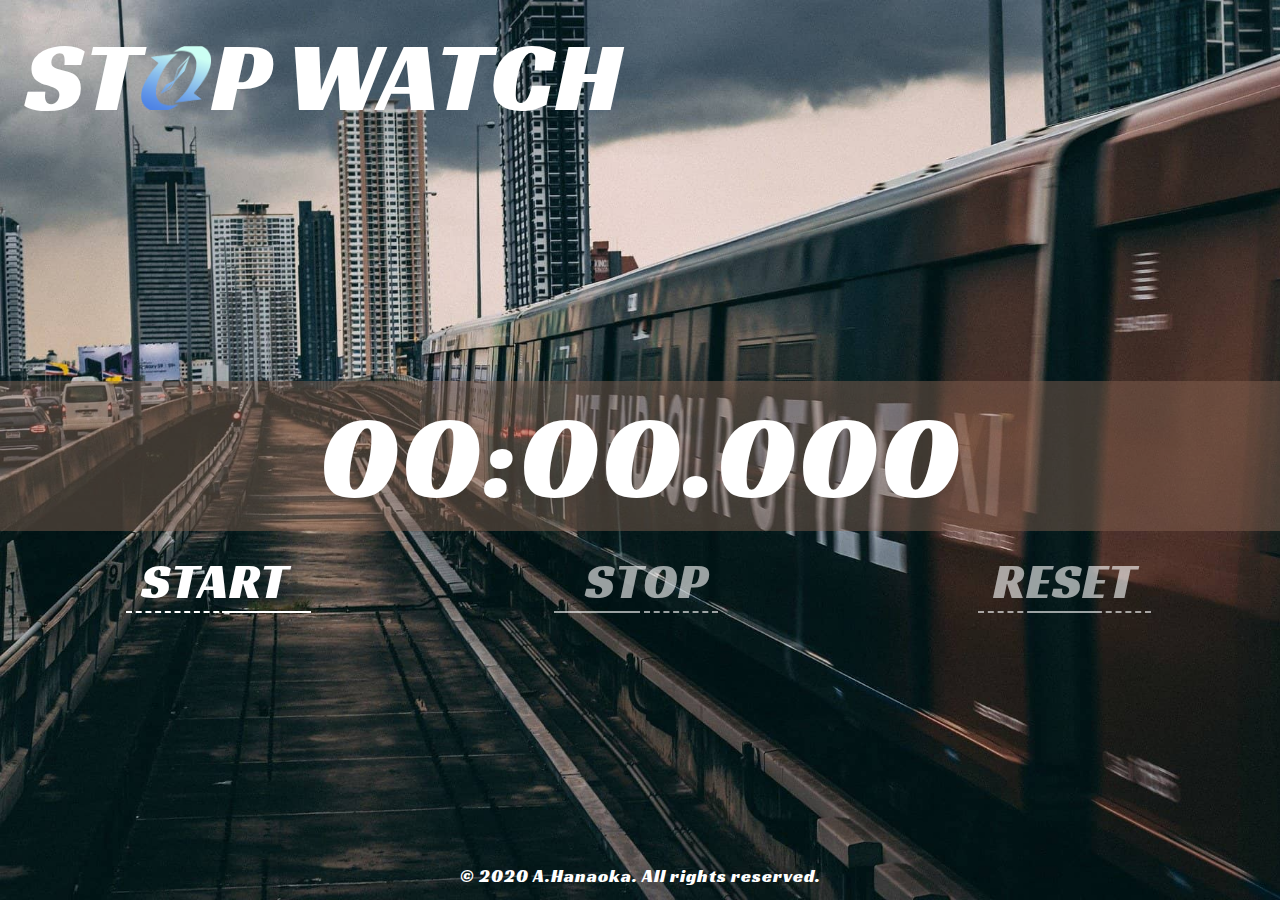
<file: index.html>
<!DOCTYPE html>
<html lang="ja">
<head>
    <meta charset="UTF-8">
    <meta name="viewport" content="width=device-width, initial-scale=1.0">
    <title>STOP WATCH</title>
    <link rel="shortcut icon" href="./stop_watch.ico" type="image/x-icon">

    <link rel="preconnect" href="https://fonts.gstatic.com">
    <link href="https://fonts.googleapis.com/css2?family=Racing+Sans+One&display=swap" rel="stylesheet">

    <link rel="stylesheet" href="./assets/css/reset.css">
    <link rel="stylesheet" href="./assets/css/style.css">
</head>
<body>
    <div class="all">
        <div class="all__top">
            <header class="header">
                <h1 class="header__title">
                    <a href="./index.html" class="header__link">ST<img src="./assets/img/stop_watch.png" alt="時計ロゴ" class="header__logo">P<br class="sp"><span class="sp__margin">WATCH</span>
                    </a>
                </h1>
            </header>
            <main class="main">
                    <section class="count">
                        <div class="count__timer">
                            <p class="count--time" id="time">00:00.000</p>
                        </div>
                        <div class="count__button">
                            <div class="count__buttonTop">
                                <p class="count__start" id="start">START</p>
                                <p class="count__stop" id="stop">STOP</p>
                            </div>
                            <div class="count__buttonBottm">
                                <p class="count__reset" id="reset">RESET</p>
                            </div>
                        </div>
                    </section>
            </main>
            <footer class="footer">
                <p class="footer__text">© 2020 A.Hanaoka. All rights reserved.
                </p>
            </footer>
        </div>

    </div>

    <script src="./main.js"></script>
</body>
</html>
</file>
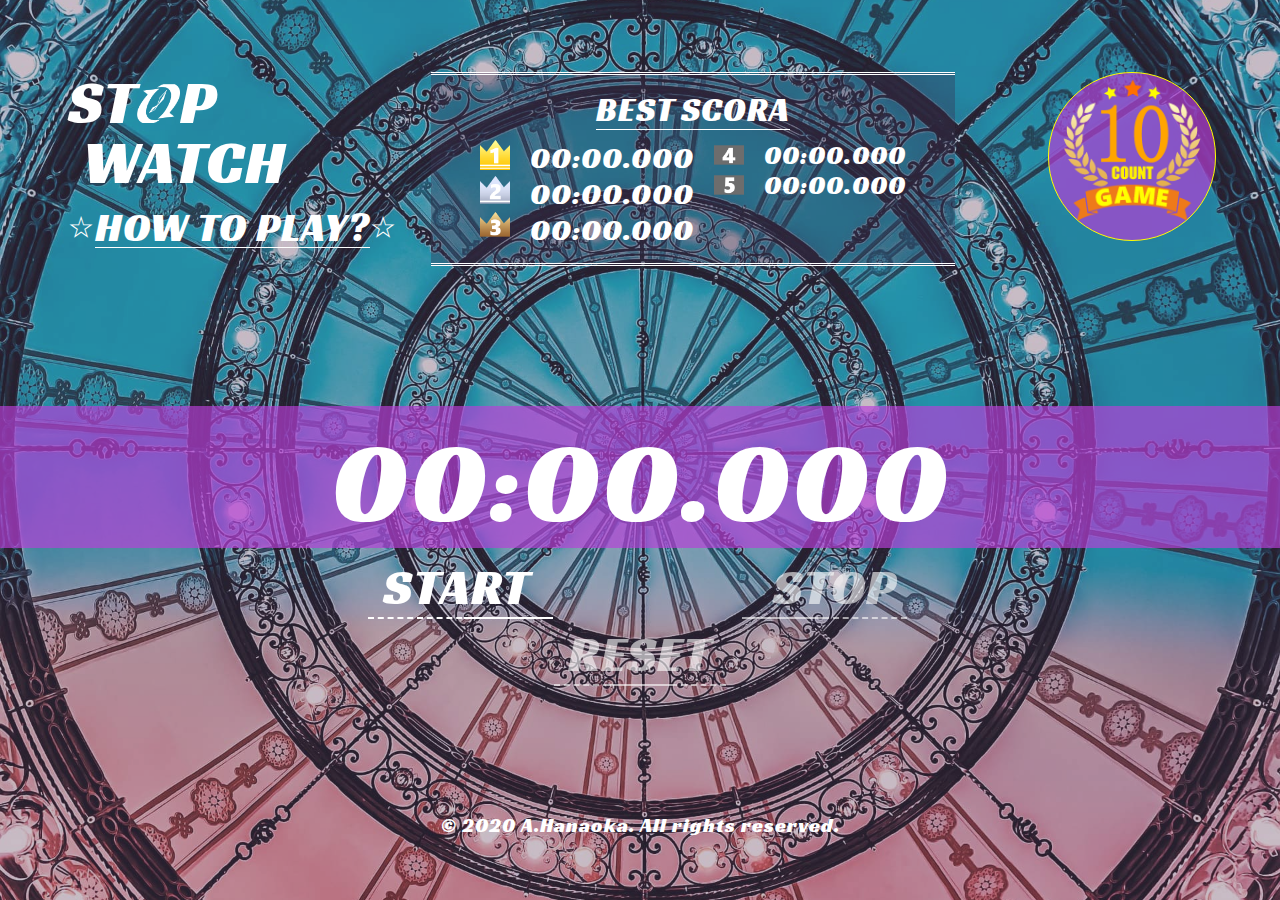
<file: count.html>
<!DOCTYPE html>
<html lang="ja">
<head>
    <meta charset="UTF-8">
    <meta name="viewport" content="width=device-width, initial-scale=1.0">
    <title>10COUNT GAME</title>
    <link rel="shortcut icon" href="./10count.ico" type="image/x-icon">
    <link rel="preconnect" href="https://fonts.gstatic.com">
    <link href="https://fonts.googleapis.com/css2?family=Racing+Sans+One&display=swap" rel="stylesheet">

    <link rel="stylesheet" href="./assets/css/reset.css">
    <link rel="stylesheet" href="./assets/css/count.css">

</head>
<body>
    

    <div class="all">
        <div class="all__mask">
            <div class="all__top">
                <header class="header">
                    <div class="header__left">
                        <div class="header__leftL">
                            <h1 class="header__title">
                                <a href="./index.html" class="header__link">ST<img src="./assets/img/logo.png" alt="時計ロゴ" class="header__logo">P <br class="sp"><span class="sp__margin">WATCH
                                </span></a>
                            </h1>
                            <div class="header__ruleBox">
                                <p class="star">☆</p>
                                <p class="header__rule" id="rule">HOW TO PLAY?</p>
                                <p class="star">☆</p>
                            </div>
                        </div>
                        <div class="header__leftR">
                            <h2 class="header__scoraTitle">BEST SCORA</h2>
                            <div class="header__list">
                                <ul class="header__listL" id="listL">
                                    <li class="header__number1" id="num1" value="00:10.150">00:00.000</li>
                                    <li class="header__number2" id="num2">00:00.000</li>
                                    <li class="header__number3" id="num3">00:00.000</li>
                                </ul>
                                <ul class="header__listR" id="listR">
                                    <li class="header__number4" id="num4">00:00.000</li>
                                    <li class="header__number5" id="num5">00:00.000</li>
                                </ul>
                            </div>
                        </div>
                    </div>
                    <img src="./assets/img/10count.png" alt="10ロゴ" class="header__10Logo">
                </header>
                <main class="main">
                        <section class="count">
                            <div class="count__timer">
                                <p class="count--time" id="time">00:00.000</p>
                            </div>
                            <div class="count__button">
                                <div class="count__buttonTop">
                                    <p class="count__start" id="start">START</p>
                                    <p class="count__stop" id="stop">STOP</p>
                                </div>
                                <div class="count__buttonBottm">
                                    <p class="count__reset" id="reset">RESET</p>
                                </div>
                            </div>
                        </section>
                </main>
                <footer class="footer">
                    <p class="footer__text">© 2020 A.Hanaoka. All rights reserved.
                    </p>
                </footer>
            </div>
        </div>
    </div>

    <script src="./count.js"></script>
</body>
</html>
</file>
<file: assets/css/style.css>
@charset "UTF-8";
/* 1remを10pxに設定 */
html {
  font-size: 62.5%;
}

.count__start, .count__stop, .count__reset {
  line-height: 1.2;
}

/*------------------------pc非表示------------------------*/
@media screen and (min-width: 481px) and (max-width: 767px) {
  .sp {
    display: none;
  }
}

@media screen and (min-width: 768px) {
  .sp {
    display: none;
  }
}

/*------------------------all------------------------*/
.all {
  width: 100vw;
  height: 100vh;
  font-family: 'Racing Sans One', cursive;
  color: white;
  letter-spacing: 0.1rem;
  background: url("../img/train.jpg") no-repeat;
  background-size: cover;
  background-position: 27%;
  display: -webkit-box;
  display: -ms-flexbox;
  display: flex;
  -webkit-box-orient: vertical;
  -webkit-box-direction: normal;
      -ms-flex-direction: column;
          flex-direction: column;
  -webkit-box-align: start;
      -ms-flex-align: start;
          align-items: flex-start;
  -webkit-box-pack: justify;
      -ms-flex-pack: justify;
          justify-content: space-between;
}

@media screen and (min-width: 481px) and (max-width: 767px) {
  .all {
    background-position: left 20%;
  }
}

@media screen and (min-width: 768px) {
  .all {
    background-position: left;
  }
}

.all__top {
  width: clamp(100vw, 80vw, 70rem);
  height: 100%;
  padding-top: 25px;
  display: -webkit-box;
  display: -ms-flexbox;
  display: flex;
  -webkit-box-orient: vertical;
  -webkit-box-direction: normal;
      -ms-flex-direction: column;
          flex-direction: column;
  -webkit-box-align: start;
      -ms-flex-align: start;
          align-items: flex-start;
  -webkit-box-pack: justify;
      -ms-flex-pack: justify;
          justify-content: space-between;
}

@media screen and (min-width: 481px) and (max-width: 767px) {
  .all__top {
    height: 100vh;
    padding: 0px;
    display: -webkit-box;
    display: -ms-flexbox;
    display: flex;
    -webkit-box-orient: vertical;
    -webkit-box-direction: normal;
        -ms-flex-direction: column;
            flex-direction: column;
    -webkit-box-align: start;
        -ms-flex-align: start;
            align-items: flex-start;
    -ms-flex-pack: distribute;
        justify-content: space-around;
  }
}

@media screen and (min-width: 768px) {
  .all__top {
    height: 100vh;
    display: -webkit-box;
    display: -ms-flexbox;
    display: flex;
    -webkit-box-orient: vertical;
    -webkit-box-direction: normal;
        -ms-flex-direction: column;
            flex-direction: column;
    -webkit-box-align: start;
        -ms-flex-align: start;
            align-items: flex-start;
    -webkit-box-pack: justify;
        -ms-flex-pack: justify;
            justify-content: space-between;
  }
}

/*------------------------header------------------------*/
@media screen and (min-width: 481px) and (max-width: 767px) {
  .header__title {
    padding-top: 10px;
  }
}

.header__link {
  color: white;
  font-size: clamp(50px, 9vw, 100px);
  text-decoration: none;
  padding-left: 25px;
}

.header__logo {
  width: clamp(36px, 6.5vw, 70px);
}

.header .sp__margin {
  margin-left: 40px;
}

@media screen and (min-width: 481px) and (max-width: 767px) {
  .header .sp__margin {
    margin-left: 15px;
  }
}

@media screen and (min-width: 768px) {
  .header .sp__margin {
    margin-left: 15px;
  }
}

/*------------------------main------------------------*/
.main {
  width: 100%;
}

/*------------------------count------------------------*/
.count {
  width: 100vw;
  display: -webkit-box;
  display: -ms-flexbox;
  display: flex;
  -webkit-box-orient: vertical;
  -webkit-box-direction: normal;
      -ms-flex-direction: column;
          flex-direction: column;
  -webkit-box-align: center;
      -ms-flex-align: center;
          align-items: center;
  -webkit-box-pack: center;
      -ms-flex-pack: center;
          justify-content: center;
}

@media screen and (min-width: 481px) and (max-width: 767px) {
  .count {
    padding: 15px 0;
  }
}

.count__timer {
  width: 100vw;
  display: -webkit-box;
  display: -ms-flexbox;
  display: flex;
  -webkit-box-align: center;
      -ms-flex-align: center;
          align-items: center;
  -webkit-box-pack: center;
      -ms-flex-pack: center;
          justify-content: center;
}

.count--time {
  width: 100vw;
  font-size: clamp(45px, 10vw, 120px);
  letter-spacing: 0.2rem;
  text-align: center;
  background-color: rgba(133, 98, 81, 0.466);
  padding: 15px 0px;
  margin: 0px 0px 40px;
}

@media screen and (min-width: 481px) {
  .count--time {
    margin-bottom: 20px;
  }
}

.count__button {
  width: 100vw;
  font-size: clamp(30px, 6vw, 50px);
  display: -webkit-box;
  display: -ms-flexbox;
  display: flex;
  -webkit-box-orient: vertical;
  -webkit-box-direction: normal;
      -ms-flex-direction: column;
          flex-direction: column;
  -webkit-box-align: center;
      -ms-flex-align: center;
          align-items: center;
  -webkit-box-pack: center;
      -ms-flex-pack: center;
          justify-content: center;
}

@media screen and (min-width: 481px) {
  .count__button {
    display: -webkit-box;
    display: -ms-flexbox;
    display: flex;
    -webkit-box-orient: horizontal;
    -webkit-box-direction: normal;
        -ms-flex-direction: row;
            flex-direction: row;
    -webkit-box-align: center;
        -ms-flex-align: center;
            align-items: center;
    -webkit-box-pack: center;
        -ms-flex-pack: center;
            justify-content: center;
  }
}

.count__buttonTop {
  width: 100vw;
  padding-bottom: 30px;
  display: -webkit-box;
  display: -ms-flexbox;
  display: flex;
  -webkit-box-orient: horizontal;
  -webkit-box-direction: normal;
      -ms-flex-direction: row;
          flex-direction: row;
  -webkit-box-align: center;
      -ms-flex-align: center;
          align-items: center;
  -ms-flex-pack: distribute;
      justify-content: space-around;
}

@media screen and (min-width: 481px) {
  .count__buttonTop {
    width: 67vw;
    padding-bottom: 0px;
    display: -webkit-box;
    display: -ms-flexbox;
    display: flex;
    -webkit-box-orient: horizontal;
    -webkit-box-direction: normal;
        -ms-flex-direction: row;
            flex-direction: row;
    -webkit-box-align: center;
        -ms-flex-align: center;
            align-items: center;
    -ms-flex-pack: distribute;
        justify-content: space-around;
  }
}

.count__start {
  position: relative;
}

.count__start::before {
  content: '';
  position: absolute;
  display: inline-block;
  width: 70%;
  height: 100%;
  border-bottom: 2px dashed white;
  left: -10%;
}

.count__start::after {
  content: '';
  position: absolute;
  display: inline-block;
  width: 60%;
  height: 100%;
  border-bottom: 2px solid white;
  left: 55%;
}

.count__stop {
  position: relative;
}

@media screen and (min-width: 481px) {
  .count__stop {
    margin-left: 15px;
  }
}

.count__stop::before {
  content: '';
  position: absolute;
  display: inline-block;
  width: 70%;
  height: 100%;
  border-bottom: 2px solid white;
  right: 55%;
}

.count__stop::after {
  content: '';
  position: absolute;
  display: inline-block;
  width: 60%;
  height: 100%;
  border-bottom: 2px dashed white;
  right: -8%;
}

.count__buttonBottm {
  width: 100vw;
  display: -webkit-box;
  display: -ms-flexbox;
  display: flex;
  -webkit-box-orient: horizontal;
  -webkit-box-direction: normal;
      -ms-flex-direction: row;
          flex-direction: row;
  -webkit-box-align: center;
      -ms-flex-align: center;
          align-items: center;
  -webkit-box-pack: center;
      -ms-flex-pack: center;
          justify-content: center;
}

@media screen and (min-width: 481px) {
  .count__buttonBottm {
    width: 34vw;
    display: -webkit-box;
    display: -ms-flexbox;
    display: flex;
    -webkit-box-orient: horizontal;
    -webkit-box-direction: normal;
        -ms-flex-direction: row;
            flex-direction: row;
    -webkit-box-align: center;
        -ms-flex-align: center;
            align-items: center;
    -ms-flex-pack: distribute;
        justify-content: space-around;
  }
}

.count__reset {
  position: relative;
  display: inline-block;
}

.count__reset::before {
  content: '';
  position: absolute;
  display: inline-block;
  width: 120%;
  height: 100%;
  border-bottom: 2px dashed white;
  left: -10%;
}

.count__reset::after {
  content: '';
  position: absolute;
  display: inline-block;
  width: 45%;
  height: 100%;
  border-bottom: 2px solid white;
  left: 27%;
}

.inactive {
  opacity: 0.6;
}

/*------------------------footer------------------------*/
.footer {
  width: 100%;
  display: -webkit-box;
  display: -ms-flexbox;
  display: flex;
  -webkit-box-orient: horizontal;
  -webkit-box-direction: normal;
      -ms-flex-direction: row;
          flex-direction: row;
  -webkit-box-align: end;
      -ms-flex-align: end;
          align-items: flex-end;
  -webkit-box-pack: center;
      -ms-flex-pack: center;
          justify-content: center;
}

.footer__text {
  color: white;
  font-size: clamp(12px, 2vw, 18px);
  letter-spacing: 0.1rem;
  text-align: center;
  padding-bottom: 15px;
}

@media screen and (min-width: 481px) and (max-width: 767px) {
  .footer__text {
    padding-bottom: 0px;
  }
}
/*# sourceMappingURL=style.css.map */
</file>
<file: assets/css/count.css>
@charset "UTF-8";
/* 1remを10pxに設定 */
html {
  font-size: 62.5%;
}

.count__start, .count__stop, .count__reset {
  line-height: 1.2;
}

/*------------------------dispay none------------------------*/
.sp {
  display: none;
}

@media screen and (min-width: 481px) {
  .sp {
    display: inline;
  }
}

/*------------------------all------------------------*/
.all {
  width: 100vw;
  height: 100vh;
  font-family: 'Racing Sans One', cursive;
  color: white;
  letter-spacing: 0.1rem;
  background: url("../img/clock-4856825_1920.jpg") no-repeat;
  background-size: cover;
  background-position: center;
  display: -webkit-box;
  display: -ms-flexbox;
  display: flex;
  -webkit-box-orient: vertical;
  -webkit-box-direction: normal;
      -ms-flex-direction: column;
          flex-direction: column;
  -webkit-box-align: center;
      -ms-flex-align: center;
          align-items: center;
  -webkit-box-pack: center;
      -ms-flex-pack: center;
          justify-content: center;
}

.all__mask {
  height: 100vh;
  background-color: rgba(100, 84, 126, 0.35);
  display: -webkit-box;
  display: -ms-flexbox;
  display: flex;
  -webkit-box-orient: vertical;
  -webkit-box-direction: normal;
      -ms-flex-direction: column;
          flex-direction: column;
  -webkit-box-align: center;
      -ms-flex-align: center;
          align-items: center;
  -webkit-box-pack: center;
      -ms-flex-pack: center;
          justify-content: center;
}

.all__top {
  width: clamp(100vw, 80vw, 70rem);
  height: 100vh;
  display: -webkit-box;
  display: -ms-flexbox;
  display: flex;
  -webkit-box-orient: vertical;
  -webkit-box-direction: normal;
      -ms-flex-direction: column;
          flex-direction: column;
  -webkit-box-align: center;
      -ms-flex-align: center;
          align-items: center;
  -webkit-box-pack: justify;
      -ms-flex-pack: justify;
          justify-content: space-between;
}

@media screen and (min-width: 481px) {
  .all__top {
    width: 100vw;
    height: 100vh;
    padding: 0;
    display: -webkit-box;
    display: -ms-flexbox;
    display: flex;
    -webkit-box-orient: vertical;
    -webkit-box-direction: normal;
        -ms-flex-direction: column;
            flex-direction: column;
    -webkit-box-align: center;
        -ms-flex-align: center;
            align-items: center;
    -ms-flex-pack: distribute;
        justify-content: space-around;
  }
}

/*------------------------header------------------------*/
.header {
  width: 93vw;
  padding-top: 15px;
  display: -webkit-box;
  display: -ms-flexbox;
  display: flex;
  -webkit-box-orient: horizontal;
  -webkit-box-direction: normal;
      -ms-flex-direction: row;
          flex-direction: row;
  -webkit-box-align: start;
      -ms-flex-align: start;
          align-items: flex-start;
  -ms-flex-pack: distribute;
      justify-content: space-around;
}

@media screen and (min-width: 481px) {
  .header {
    width: 95vw;
    padding-top: 0px;
    display: -webkit-box;
    display: -ms-flexbox;
    display: flex;
    -webkit-box-orient: horizontal;
    -webkit-box-direction: normal;
        -ms-flex-direction: row;
            flex-direction: row;
    -webkit-box-align: center;
        -ms-flex-align: center;
            align-items: center;
    -ms-flex-pack: distribute;
        justify-content: space-around;
  }
}

@media screen and (min-width: 768px) {
  .header {
    width: 95vw;
    padding-top: 7px;
    display: -webkit-box;
    display: -ms-flexbox;
    display: flex;
    -webkit-box-orient: horizontal;
    -webkit-box-direction: normal;
        -ms-flex-direction: row;
            flex-direction: row;
    -webkit-box-align: start;
        -ms-flex-align: start;
            align-items: flex-start;
    -ms-flex-pack: distribute;
        justify-content: space-around;
  }
}

.header__left {
  width: 70vw;
}

@media screen and (min-width: 481px) and (max-width: 767px) {
  .header__left {
    display: -webkit-box;
    display: -ms-flexbox;
    display: flex;
    -webkit-box-orient: horizontal;
    -webkit-box-direction: normal;
        -ms-flex-direction: row;
            flex-direction: row;
    -webkit-box-align: end;
        -ms-flex-align: end;
            align-items: flex-end;
    -webkit-box-pack: start;
        -ms-flex-pack: start;
            justify-content: flex-start;
  }
}

@media screen and (min-width: 768px) {
  .header__left {
    display: -webkit-box;
    display: -ms-flexbox;
    display: flex;
    -webkit-box-orient: horizontal;
    -webkit-box-direction: normal;
        -ms-flex-direction: row;
            flex-direction: row;
    -webkit-box-align: start;
        -ms-flex-align: start;
            align-items: flex-start;
    -ms-flex-pack: distribute;
        justify-content: space-around;
  }
}

@media screen and (min-width: 481px) {
  .header__title {
    padding-top: 0px;
  }
}

.header__link {
  color: white;
  font-size: clamp(27px, 5vw, 60px);
  text-decoration: none;
}

.header__logo {
  width: clamp(19px, 3.7vw, 43px);
}

@media screen and (min-width: 481px) {
  .header .sp__margin {
    margin-left: 15px;
  }
}

.header__ruleBox {
  width: clamp(165px, 31vw, 355px);
  display: -webkit-box;
  display: -ms-flexbox;
  display: flex;
  -webkit-box-orient: horizontal;
  -webkit-box-direction: normal;
      -ms-flex-direction: row;
          flex-direction: row;
  -webkit-box-align: center;
      -ms-flex-align: center;
          align-items: center;
  -webkit-box-pack: center;
      -ms-flex-pack: center;
          justify-content: center;
}

@media screen and (min-width: 481px) {
  .header__ruleBox {
    display: -webkit-box;
    display: -ms-flexbox;
    display: flex;
    -webkit-box-orient: horizontal;
    -webkit-box-direction: normal;
        -ms-flex-direction: row;
            flex-direction: row;
    -webkit-box-align: center;
        -ms-flex-align: center;
            align-items: center;
    -webkit-box-pack: start;
        -ms-flex-pack: start;
            justify-content: flex-start;
  }
}

.header__rule {
  font-size: clamp(18px, 3.5vw, 40px);
  border-bottom: 1px solid white;
  padding-top: 5px;
}

@media screen and (min-width: 768px) {
  .header__rule {
    padding-top: 15px;
  }
}

.header .star {
  font-size: clamp(14px, 2vw, 31px);
  display: inline-block;
  -webkit-animation: star ease-in-out 10s infinite;
          animation: star ease-in-out 10s infinite;
}

@-webkit-keyframes star {
  0% {
    -webkit-transform: rotateY(0deg);
            transform: rotateY(0deg);
  }
  30% {
    -webkit-transform: rotateY(0deg);
            transform: rotateY(0deg);
  }
  50% {
    -webkit-transform: rotateY(360deg);
            transform: rotateY(360deg);
  }
  70% {
    -webkit-transform: rotateY(0deg);
            transform: rotateY(0deg);
  }
  90% {
    -webkit-transform: rotateY(0deg);
            transform: rotateY(0deg);
  }
  100% {
    -webkit-transform: rotateY(0deg);
            transform: rotateY(0deg);
  }
}

@keyframes star {
  0% {
    -webkit-transform: rotateY(0deg);
            transform: rotateY(0deg);
  }
  30% {
    -webkit-transform: rotateY(0deg);
            transform: rotateY(0deg);
  }
  50% {
    -webkit-transform: rotateY(360deg);
            transform: rotateY(360deg);
  }
  70% {
    -webkit-transform: rotateY(0deg);
            transform: rotateY(0deg);
  }
  90% {
    -webkit-transform: rotateY(0deg);
            transform: rotateY(0deg);
  }
  100% {
    -webkit-transform: rotateY(0deg);
            transform: rotateY(0deg);
  }
}

@media screen and (min-width: 768px) {
  .header .star {
    padding-top: 15px;
  }
}

.header__leftR {
  width: clamp(165px, 39vw, 500px);
  border-top: 3.5px double white;
  border-bottom: 3.5px double white;
  background-color: rgba(57, 45, 77, 0.35);
  margin-top: 15px;
  display: -webkit-box;
  display: -ms-flexbox;
  display: flex;
  -webkit-box-orient: vertical;
  -webkit-box-direction: normal;
      -ms-flex-direction: column;
          flex-direction: column;
  -webkit-box-align: center;
      -ms-flex-align: center;
          align-items: center;
  -webkit-box-pack: center;
      -ms-flex-pack: center;
          justify-content: center;
}

@media screen and (min-width: 481px) and (max-width: 767px) {
  .header__leftR {
    width: 45vw;
    margin: 0px auto;
    display: -webkit-box;
    display: -ms-flexbox;
    display: flex;
    -webkit-box-orient: vertical;
    -webkit-box-direction: normal;
        -ms-flex-direction: column;
            flex-direction: column;
    -webkit-box-align: center;
        -ms-flex-align: center;
            align-items: center;
    -webkit-box-pack: center;
        -ms-flex-pack: center;
            justify-content: center;
  }
}

@media screen and (min-width: 768px) {
  .header__leftR {
    padding: clamp(5px, 1vw, 15px);
    margin-top: 0px;
  }
}

.header__scoraTitle {
  font-size: clamp(17px, 3.2vw, 33px);
  border-bottom: 1px solid white;
  padding: 5px 0 3px;
  margin-bottom: 5px;
}

@media screen and (min-width: 481px) and (max-width: 767px) {
  .header__scoraTitle {
    margin-bottom: 2px;
  }
}

@media screen and (min-width: 768px) {
  .header__scoraTitle {
    margin-bottom: clamp(3px, 0.5vw, 15px);
  }
}

.header__list {
  font-size: clamp(16px, 2.5vw, 30px);
  display: -webkit-box;
  display: -ms-flexbox;
  display: flex;
  -webkit-box-orient: vertical;
  -webkit-box-direction: normal;
      -ms-flex-direction: column;
          flex-direction: column;
  -webkit-box-align: start;
      -ms-flex-align: start;
          align-items: flex-start;
  -webkit-box-pack: center;
      -ms-flex-pack: center;
          justify-content: center;
}

@media screen and (min-width: 481px) {
  .header__list {
    padding: 3px 0;
    display: -webkit-box;
    display: -ms-flexbox;
    display: flex;
    -webkit-box-orient: horizontal;
    -webkit-box-direction: normal;
        -ms-flex-direction: row;
            flex-direction: row;
    -webkit-box-align: start;
        -ms-flex-align: start;
            align-items: flex-start;
    -webkit-box-pack: center;
        -ms-flex-pack: center;
            justify-content: center;
  }
}

@media screen and (min-width: 481px) {
  .header__listL, .header__listR {
    padding-left: clamp(2px, 1vw, 10px);
    padding-right: clamp(2px, 1vw, 10px);
  }
}

.header .header__number1, .header .header__number2, .header .header__number3, .header .header__number4, .header .header__number5 {
  background-size: clamp(16px, 2.7vw, 30px);
  background-repeat: no-repeat;
  /* スコアアイコンはpadding-leftで調整 */
  padding-left: clamp(25px, 4vw, 50px);
}

@media screen and (min-width: 768px) {
  .header .header__number1, .header .header__number2, .header .header__number3, .header .header__number4, .header .header__number5 {
    line-height: 1.2;
  }
}

.header__number1 {
  background-image: url("../img/rank1.png");
}

.header__number2 {
  background-image: url("../img/rank2.png");
}

.header__number3 {
  background-image: url("../img/rank3.png");
}

.header__number4 {
  font-size: clamp(14px, 2vw, 27px);
  background-image: url("../img/rank4.png");
}

.header__number5 {
  font-size: clamp(14px, 2vw, 27px);
  background-image: url("../img/rank5.png");
  padding-bottom: 5px;
}

@media screen and (min-width: 481px) {
  .header__number5 {
    padding-bottom: 0px;
  }
}

@media screen and (min-width: 768px) {
  .header__number5 {
    line-height: 0;
  }
}

.header__10Logo {
  width: clamp(80px, 13vw, 200px);
  background-color: rgba(185, 63, 216, 0.671);
  border: 1.5px solid yellow;
  border-radius: 50%;
  margin-top: clamp(15px, 2vw, 40px);
  margin-left: clamp(15px, 2vw, 40px);
}

@media screen and (min-width: 481px) {
  .header__10Logo {
    margin-top: 0px;
  }
}

/*------------------------main------------------------*/
.main {
  width: 100vw;
}

/*------------------------count------------------------*/
.count {
  width: 100vw;
  display: -webkit-box;
  display: -ms-flexbox;
  display: flex;
  -webkit-box-orient: vertical;
  -webkit-box-direction: normal;
      -ms-flex-direction: column;
          flex-direction: column;
  -webkit-box-align: center;
      -ms-flex-align: center;
          align-items: center;
  -webkit-box-pack: justify;
      -ms-flex-pack: justify;
          justify-content: space-between;
}

@media screen and (min-width: 481px) and (max-width: 767px) {
  .count {
    padding-top: 4px;
  }
}

.count__timer {
  width: 100vw;
  padding-top: clamp(0px, 1vh, 60px);
  padding-bottom: clamp(0px, 1vh, 60px);
  display: -webkit-box;
  display: -ms-flexbox;
  display: flex;
  -webkit-box-align: center;
      -ms-flex-align: center;
          align-items: center;
  -webkit-box-pack: center;
      -ms-flex-pack: center;
          justify-content: center;
}

.count--time {
  width: 100vw;
  font-size: clamp(47px, 9vw, 120px);
  letter-spacing: 0.2rem;
  text-align: center;
  background-color: rgba(185, 63, 216, 0.671);
  padding-top: clamp(5px, 2vh, 60px);
  padding-bottom: clamp(5px, 1vh, 60px);
}

@media screen and (min-width: 481px) and (max-width: 767px) {
  .count--time {
    padding: 10px 0px;
    margin: 0px;
  }
}

.count__button {
  width: 100vw;
  font-size: clamp(30px, 6vw, 50px);
  display: -webkit-box;
  display: -ms-flexbox;
  display: flex;
  -webkit-box-orient: vertical;
  -webkit-box-direction: normal;
      -ms-flex-direction: column;
          flex-direction: column;
  -webkit-box-align: center;
      -ms-flex-align: center;
          align-items: center;
  -webkit-box-pack: center;
      -ms-flex-pack: center;
          justify-content: center;
}

@media screen and (min-width: 481px) and (max-width: 767px) {
  .count__button {
    display: -webkit-box;
    display: -ms-flexbox;
    display: flex;
    -webkit-box-orient: horizontal;
    -webkit-box-direction: normal;
        -ms-flex-direction: row;
            flex-direction: row;
    -webkit-box-align: center;
        -ms-flex-align: center;
            align-items: center;
    -webkit-box-pack: center;
        -ms-flex-pack: center;
            justify-content: center;
  }
}

.count__buttonTop {
  width: 100vw;
  padding-bottom: 30px;
  display: -webkit-box;
  display: -ms-flexbox;
  display: flex;
  -webkit-box-orient: horizontal;
  -webkit-box-direction: normal;
      -ms-flex-direction: row;
          flex-direction: row;
  -webkit-box-align: center;
      -ms-flex-align: center;
          align-items: center;
  -ms-flex-pack: distribute;
      justify-content: space-around;
}

@media screen and (min-width: 481px) and (max-width: 767px) {
  .count__buttonTop {
    width: 67vw;
    padding-bottom: 0px;
    display: -webkit-box;
    display: -ms-flexbox;
    display: flex;
    -webkit-box-orient: horizontal;
    -webkit-box-direction: normal;
        -ms-flex-direction: row;
            flex-direction: row;
    -webkit-box-align: center;
        -ms-flex-align: center;
            align-items: center;
    -ms-flex-pack: distribute;
        justify-content: space-around;
  }
}

@media screen and (min-width: 768px) {
  .count__buttonTop {
    padding-bottom: clamp(0px, 0.5vw, 30px);
    display: -webkit-box;
    display: -ms-flexbox;
    display: flex;
    -webkit-box-orient: horizontal;
    -webkit-box-direction: normal;
        -ms-flex-direction: row;
            flex-direction: row;
    -webkit-box-align: center;
        -ms-flex-align: center;
            align-items: center;
    -webkit-box-pack: center;
        -ms-flex-pack: center;
            justify-content: center;
  }
}

.count__start {
  position: relative;
}

@media screen and (min-width: 768px) {
  .count__start {
    margin-right: 15vw;
  }
}

.count__start::before {
  content: '';
  position: absolute;
  display: inline-block;
  width: 70%;
  height: 100%;
  border-bottom: 2px dashed white;
  left: -10%;
}

.count__start::after {
  content: '';
  position: absolute;
  display: inline-block;
  width: 60%;
  height: 100%;
  border-bottom: 2px solid white;
  left: 55%;
}

.count__stop {
  position: relative;
}

@media screen and (min-width: 481px) {
  .count__stop {
    margin-left: 15px;
  }
}

@media screen and (min-width: 768px) {
  .count__stop {
    margin-left: 50px;
  }
}

.count__stop::before {
  content: '';
  position: absolute;
  display: inline-block;
  width: 70%;
  height: 100%;
  border-bottom: 2px solid white;
  right: 55%;
}

.count__stop::after {
  content: '';
  position: absolute;
  display: inline-block;
  width: 60%;
  height: 100%;
  border-bottom: 2px dashed white;
  right: -8%;
}

.count__buttonBottm {
  width: 100vw;
  display: -webkit-box;
  display: -ms-flexbox;
  display: flex;
  -webkit-box-orient: horizontal;
  -webkit-box-direction: normal;
      -ms-flex-direction: row;
          flex-direction: row;
  -webkit-box-align: center;
      -ms-flex-align: center;
          align-items: center;
  -webkit-box-pack: center;
      -ms-flex-pack: center;
          justify-content: center;
}

@media screen and (min-width: 481px) {
  .count__buttonBottm {
    width: 34vw;
    display: -webkit-box;
    display: -ms-flexbox;
    display: flex;
    -webkit-box-orient: horizontal;
    -webkit-box-direction: normal;
        -ms-flex-direction: row;
            flex-direction: row;
    -webkit-box-align: center;
        -ms-flex-align: center;
            align-items: center;
    -ms-flex-pack: distribute;
        justify-content: space-around;
  }
}

.count__reset {
  position: relative;
  display: inline-block;
}

.count__reset::before {
  content: '';
  position: absolute;
  display: inline-block;
  width: 120%;
  height: 100%;
  border-bottom: 2px dashed white;
  left: -10%;
}

.count__reset::after {
  content: '';
  position: absolute;
  display: inline-block;
  width: 45%;
  height: 100%;
  border-bottom: 2px solid white;
  left: 27%;
}

.inactive {
  opacity: 0.6;
}

/*------------------------footer------------------------*/
.footer {
  width: 100vw;
  display: -webkit-box;
  display: -ms-flexbox;
  display: flex;
  -webkit-box-orient: horizontal;
  -webkit-box-direction: normal;
      -ms-flex-direction: row;
          flex-direction: row;
  -webkit-box-align: end;
      -ms-flex-align: end;
          align-items: flex-end;
  -webkit-box-pack: center;
      -ms-flex-pack: center;
          justify-content: center;
}

.footer__text {
  color: white;
  font-size: clamp(12px, 2vw, 20px);
  letter-spacing: 0.1rem;
  text-align: center;
  padding-bottom: 30px;
}

@media screen and (min-width: 481px) and (max-width: 767px) {
  .footer__text {
    padding-bottom: 0px;
  }
}

@media screen and (min-width: 768px) {
  .footer__text {
    padding-bottom: 0px;
  }
}
/*# sourceMappingURL=count.css.map */
</file>
